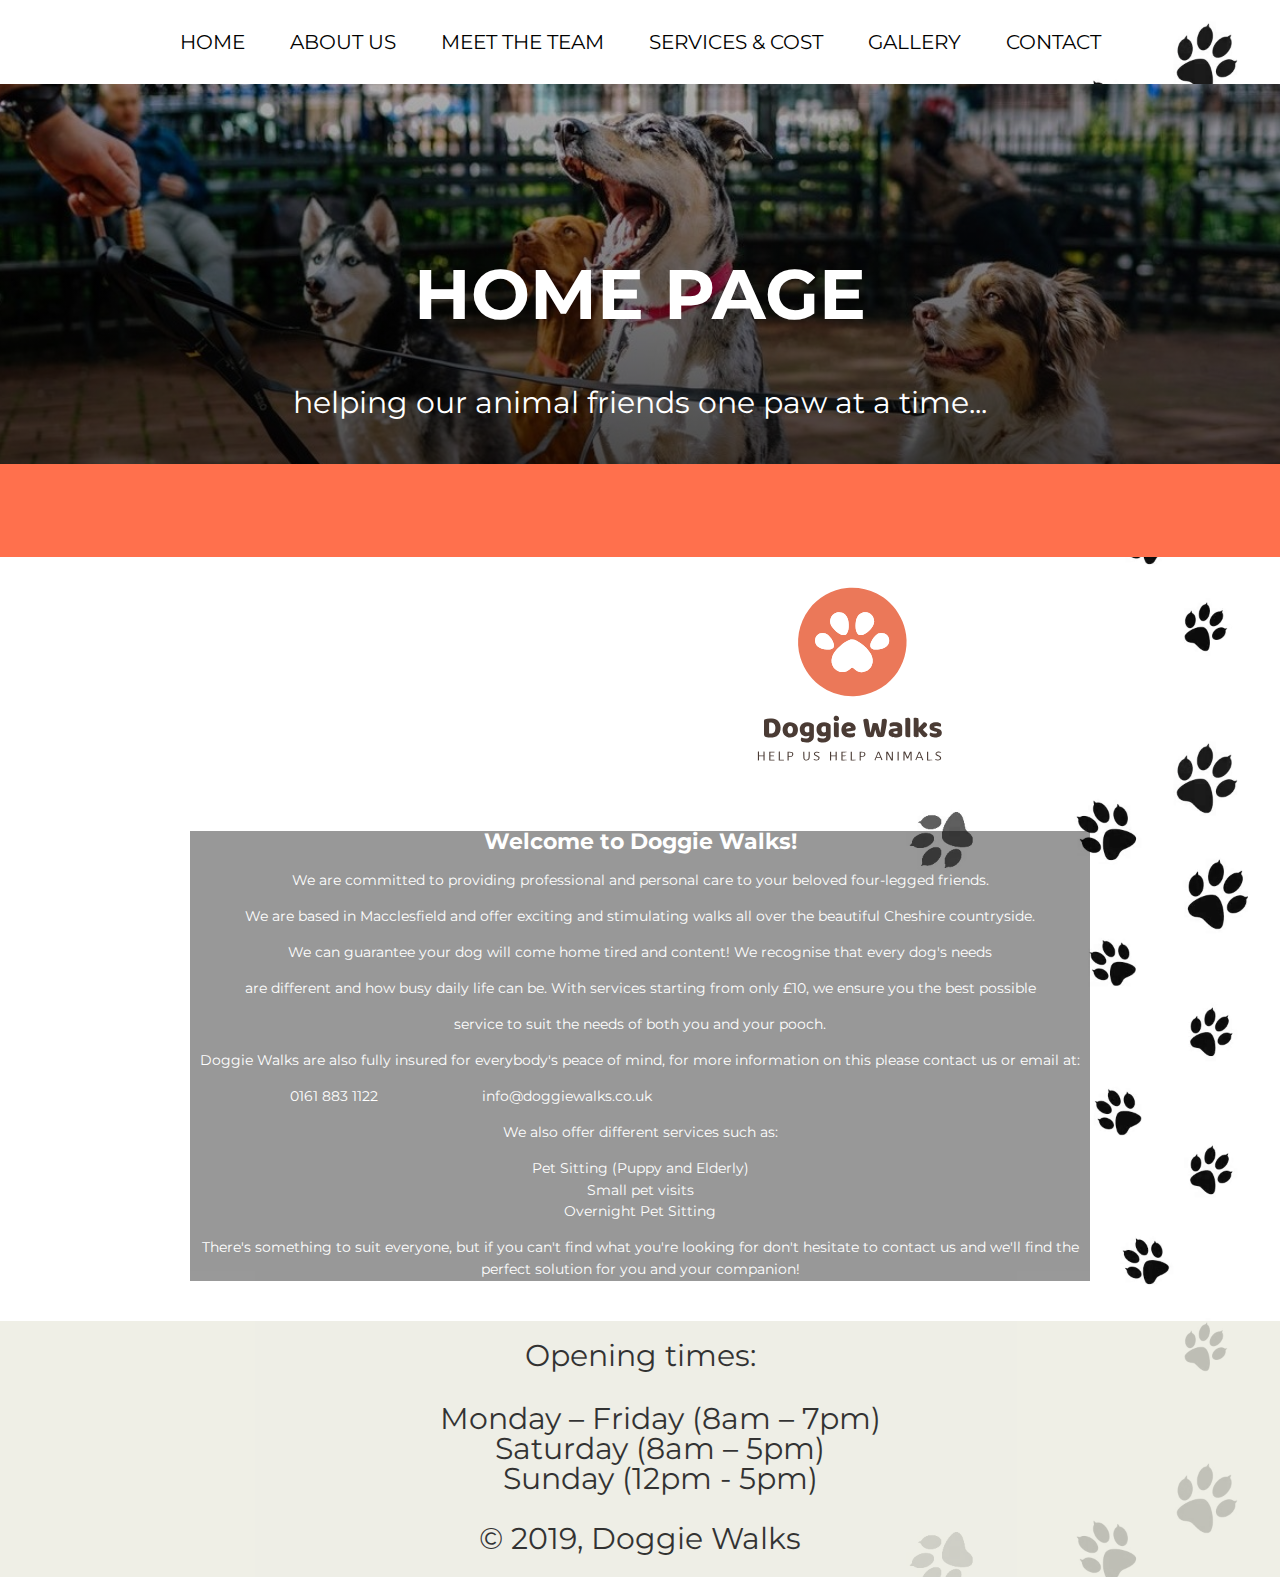
<file: doggie walks/index.html>
<!DOCTYPE html>
<html>
  <head>
    <meta charset="UTF-8">
    <meta name="viewport" content="width=device-width, initial-scale=1">
    <link href="https://fonts.googleapis.com/css?family=Montserrat:400,700|Raleway:400,500,600,700&amp;subset=latin-ext" rel="stylesheet">
    <link rel="stylesheet" href="style.css">
    <script src="https://ajax.googleapis.com/ajax/libs/jquery/1.12.4/jquery.min.js"></script>
    <title></title>
  </head>
  <body>

    <!--<div class="grid">


    <div class ="navbar">
      <a href="index.html" class="active">HOME</a>
      <div class="dropdown">
    <button class="dropbtn"><a href="aboutus.html">ABOUT US</a>
      <i class="fa fa-caret-down"></i>
    </button>
    <div class="dropdown-content">
      <a href="meet.html">Meet the team</a>
    </div>
  </div>
      <a href="servicesandcost.html">SERVICES & COST</a>
      <a href="gallery2.html">GALLERY</a>
      <a href="contact.html">CONTACT</a>
    </div>

    <div class="logo">
      <img id="logo" src="website-images/logo.svg">
    </div>

      <div class ="header">
        <h1>HOME PAGE</h1>
      </div>

      <div class ="slogan">
        <marquee scrollamount="15"><h2>50% OFF HOME VISITS FOR NEW CUSTOMERS!</h2></marquee>
      </div>

      <div class ="content">
        <div class="transbox">
        <h3>Welcome to Doggie Walks!</h3> <p>We are committed to providing professional and personal care to your beloved four-legged friends.</p>
        <p>We are based in Macclesfield and offer exciting and stimulating walks all over the beautiful Cheshire countryside.</p>
        <p>We can guarantee your dog will come home tired and content! We recognise that every dog's needs
        <p>are different and how busy daily life can be. With services starting from only £10, we ensure you the best possible</p>
        <p>service to suit the needs of both you and your pooch.<p/>
      <p>Doggie Walks are also fully insured for everybody's peace of mind, for more information on this please contact us or email at:</p>


      <a class="two" href="tel:0161-883-1122"> 0161 883 1122</a>
      <a class="two" href="mailto:info@doggiewalks.co.uk">info@doggiewalks.co.uk</a>


      <p>We also offer different services such as:
      <li>Pet Sitting (Puppy and Elderly)</li>
      <li>Small pet visits</li>
      <li>Overnight Pet Sitting</li>
      </p>
      <p>There's something to suit everyone, but if you can't find what you're looking for don't hesitate to contact us and we'll find the perfect solution for you and your companion!</p>
      </div>
    </div>

    <div class ="footer">
       <p1> Opening times:<p1>
    <ul>
       <li>Monday – Friday (8am – 7pm)</li>
       <li>Saturday (8am – 5pm)</li>
       <li>Sunday (12pm - 5pm)</li>
     </ul>
       <p2>&copy; 2019, Doggie Walks<p2>
    </div>
    </div>


    </body>
    </html>-->

    <nav>

    <ul>
      <a href="index.html"><li> HOME </li></a>
      <a href="about.html"><li> ABOUT US</li></a>
      <a href="team.html"><li> MEET THE TEAM</li></a>
      <a href="services.html"><li>SERVICES & COST</li></a>
      <a href="gallery2.html"><li> GALLERY</li></a>
      <a href="contact.html"><li> CONTACT</li></a>
    </ul>
  </nav>



  <header>
    <h1>HOME PAGE</h1>
    <p1>helping our animal friends one paw at a time...</p1>
    </header>



    <div class ="slogan">
      <marquee scrollamount="15"><h2>50% OFF HOME VISITS FOR NEW CUSTOMERS!</h2></marquee>
    </div>

    <logo>
      <img id="logo" src="website-images/logo.svg">
    </logo>

    <section>
      <div class="transbox">
      <h2>Welcome to Doggie Walks!</h2>
      <p>We are committed to providing professional and personal care to your beloved four-legged friends.</p>
      <p>We are based in Macclesfield and offer exciting and stimulating walks all over the beautiful Cheshire countryside.</p>
      <p>We can guarantee your dog will come home tired and content! We recognise that every dog's needs
      <p>are different and how busy daily life can be. With services starting from only £10, we ensure you the best possible</p>
      <p>service to suit the needs of both you and your pooch.<p/>
    <p>Doggie Walks are also fully insured for everybody's peace of mind, for more information on this please contact us or email at:</p>

    <a href="tel:0161-883-1122"> 0161 883 1122</a>
    <a href="mailto:info@doggiewalks.co.uk">info@doggiewalks.co.uk</a>

    <p>We also offer different services such as:
    <li>Pet Sitting (Puppy and Elderly)</li>
    <li>Small pet visits</li>
    <li>Overnight Pet Sitting</li>
    </p>
    <p>There's something to suit everyone, but if you can't find what you're looking for don't hesitate to contact us and we'll find the perfect solution for you and your companion!</p>
</div>
</section>

    <footer>
         <p1> Opening times:<p1>
      <ul>
         <li>Monday – Friday (8am – 7pm)</li>
         <li>Saturday (8am – 5pm)</li>
         <li>Sunday (12pm - 5pm)</li>
       </ul>
         <p2>&copy; 2019, Doggie Walks<p2>
    </footer>


  </body>
  </html>
</file>
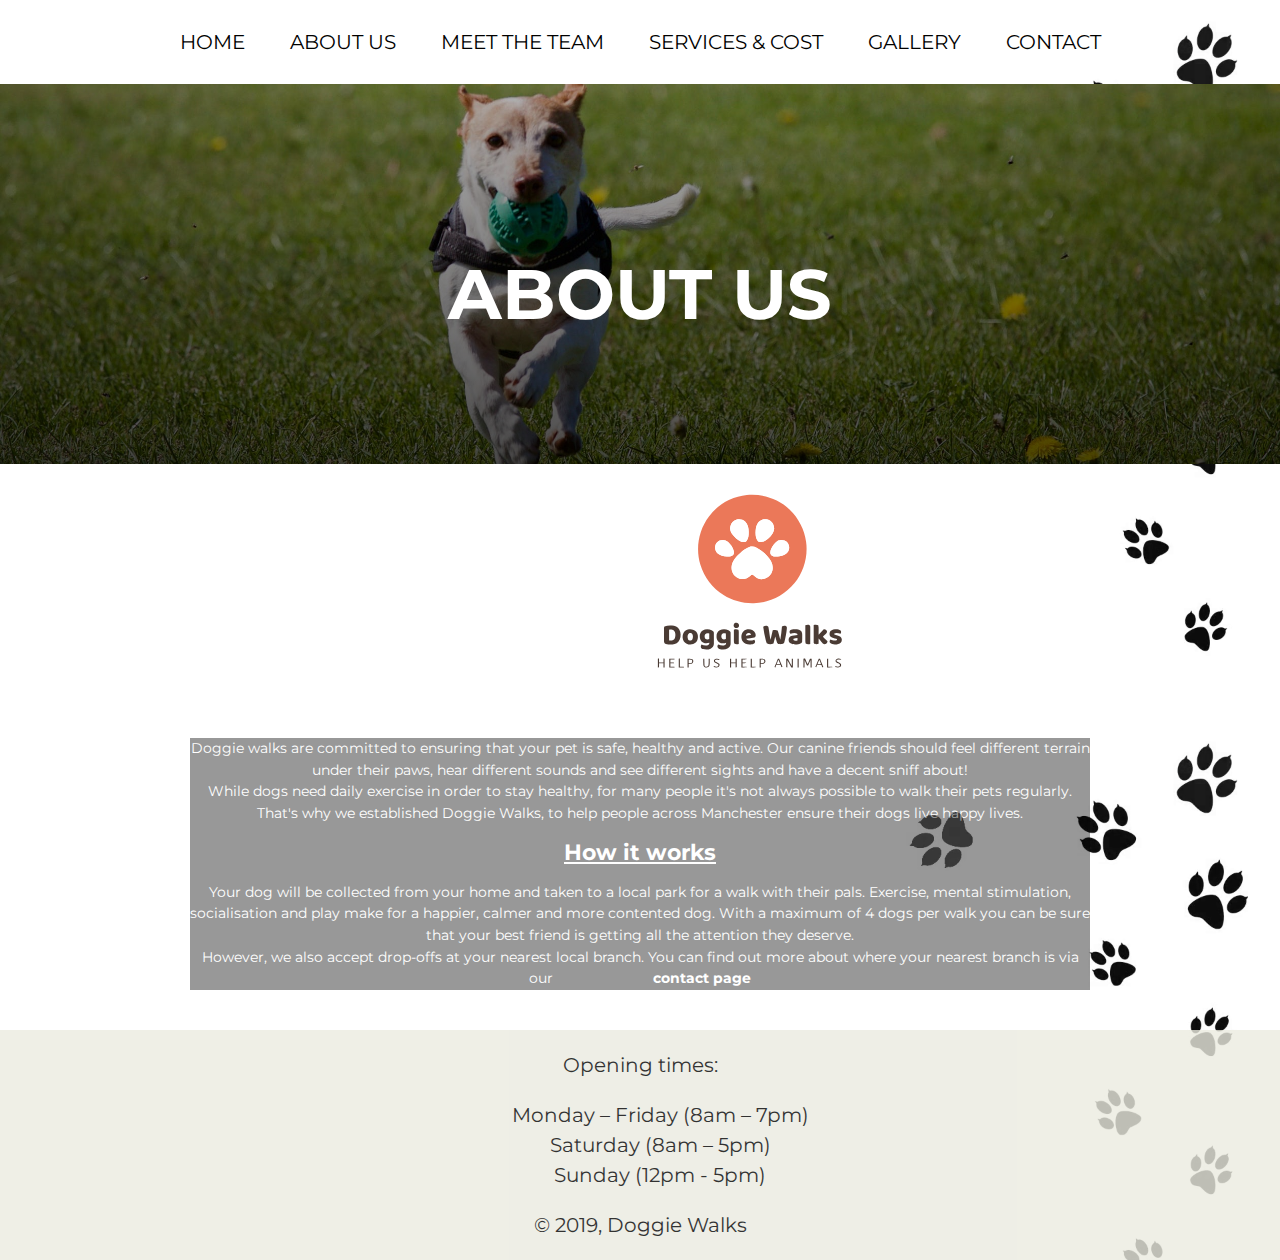
<file: doggie walks/about.html>
<!DOCTYPE html>
<html>
  <head>
    <meta charset="UTF-8">
    <meta name="viewport" content="width=device-width, initial-scale=1">
    <link href="https://fonts.googleapis.com/css?family=Montserrat:400,700|Raleway:400,500,600,700&amp;subset=latin-ext" rel="stylesheet">
    <link rel="stylesheet" href="about.css">
    <script src="https://ajax.googleapis.com/ajax/libs/jquery/1.12.4/jquery.min.js"></script>
    <title></title>
  </head>
  <body>


<nav>

<ul>
  <a href="index.html"><li> HOME </li></a>
  <a href="about.html"><li> ABOUT US</li></a>
  <a href="team.html"><li> MEET THE TEAM</li></a>
  <a href="services.html"><li>SERVICES & COST</li></a>
  <a href="gallery2.html"><li> GALLERY</li></a>
  <a href="contact.html"><li> CONTACT</li></a>
</ul>
</nav>



<header>
<h1>ABOUT US</h1>
</header>

<logo>
  <img id="logo" src="website-images/logo.svg">
</logo>

<section>
  <div class="transbox">
    <p>Doggie walks are committed to ensuring that your pet is safe, healthy and active. Our canine friends should feel different terrain under their paws, hear different sounds and see different sights and have a decent sniff about!
      <br>
       While dogs need daily exercise in order to stay healthy, for many people it's not always possible to walk their pets regularly. That's why we established Doggie Walks, to help people across Manchester ensure their dogs live happy lives.</p>
  <h2>How it works</h2>
<p>Your dog will be collected from your home and taken to a local park for a walk with their pals. Exercise, mental stimulation, socialisation and play make for a happier, calmer and more contented dog. With a maximum of 4 dogs per walk you can be sure that your best friend is getting all the attention they deserve.
<br>
However, we also accept drop-offs at your nearest local branch.  You can find out more about where your nearest branch is via our<a href="contact.html">contact page</a></p>
</div>
</section>

<footer>
     <p1> Opening times:<p1>
  <ul>
     <li>Monday – Friday (8am – 7pm)</li>
     <li>Saturday (8am – 5pm)</li>
     <li>Sunday (12pm - 5pm)</li>
   </ul>
     <p2>&copy; 2019, Doggie Walks<p2>
</footer>


</body>
</html>
</file>
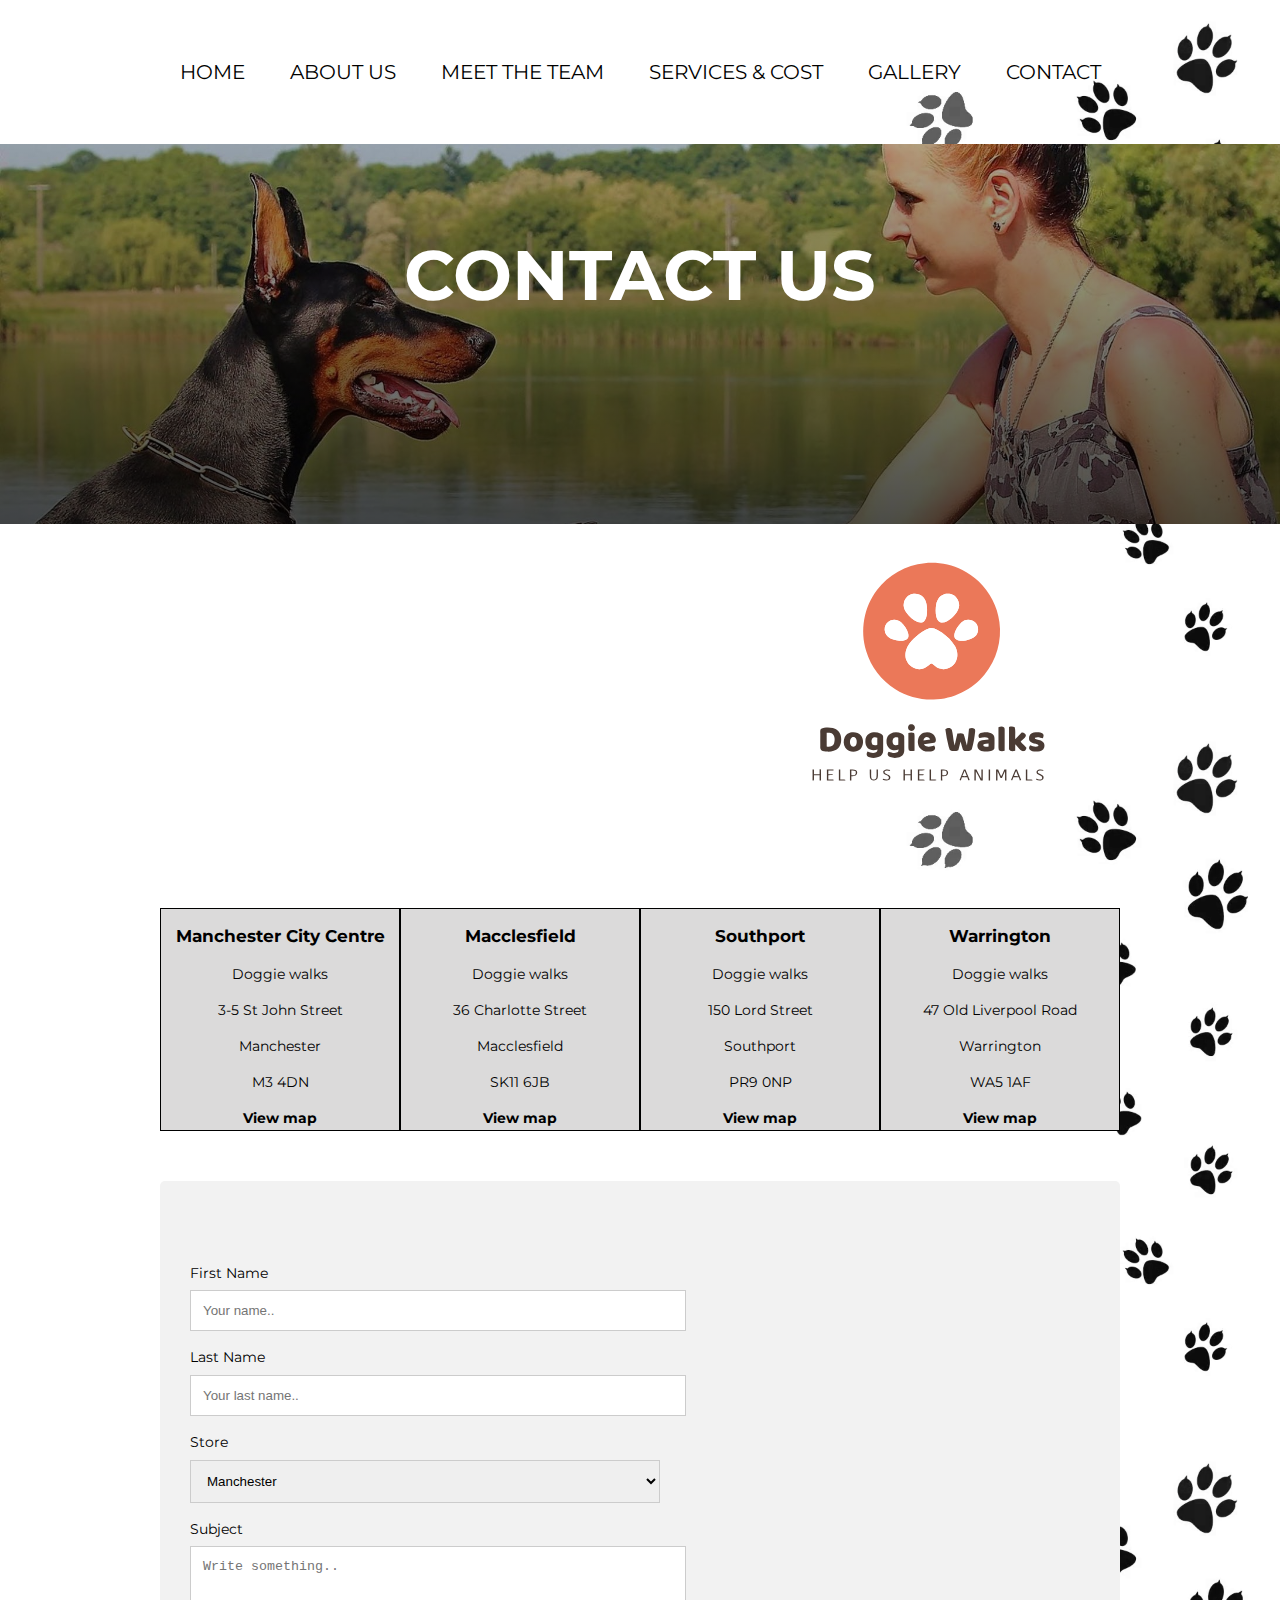
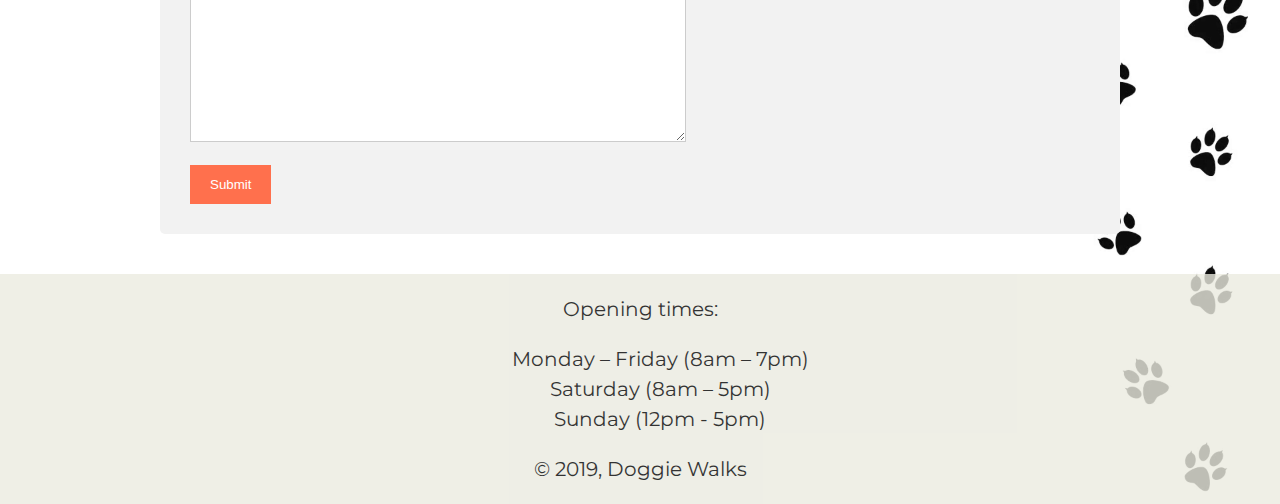
<file: doggie walks/contact.html>
<!DOCTYPE html>
<html>
  <head>
    <meta charset="UTF-8">
    <meta name="viewport" content="width=device-width, initial-scale=1">
    <link href="https://fonts.googleapis.com/css?family=Montserrat:400,700|Raleway:400,500,600,700&amp;subset=latin-ext" rel="stylesheet">
    <link rel="stylesheet" href="contact.css">
    <title></title>
  </head>
  <body>

    <nav>

    <ul>
      <a href="index.html"><li> HOME </li></a>
      <a href="about.html"><li> ABOUT US</li></a>
      <a href="meet.html"><li> MEET THE TEAM</li></a>
      <a href="services.html"><li>SERVICES & COST</li></a>
      <a href="gallery2.html"><li> GALLERY</li></a>
      <a href="contact.html"><li> CONTACT</li></a>
    </ul>
  </nav>



  <header>
    <h1>CONTACT US</h1>
    </header>

    <logo>
      <img id="logo" src="website-images/logo.svg">
    </logo>

    <section>


<div class="wrapper">

      <div class="text">
      <h3>Manchester City Centre</h3>
      <p>Doggie walks</p>
      <p>3-5 St John Street</p>
      <p>Manchester</p>
      <p>M3 4DN</p>
      <a href="https://www.google.com/maps/search/Doggie+walks++36+Charlotte+Street++Macclesfield++SK11+6JB/@53.2577347,-2.1252298,17z/data=!3m1!4b1">View map</a>
      </div>


<div class="text">
      <h3>Macclesfield</h3>
      <p>Doggie walks</p>
      <p>36 Charlotte Street</p>
      <p>Macclesfield</p>
      <p>SK11 6JB</p>
      <a href="https://www.google.com/maps/search/Doggie+walks+36+Charlotte+Street+Macclesfield+SK11+6JB/@53.2577347,-2.1252298,17z/data=!3m1!4b1">View map</a>
      </div>




<div class="text">
      <h3>Southport</h3>
      <p>Doggie walks</p>
      <p>150 Lord Street</p>
      <p>Southport</p>
      <p>PR9 0NP</p>
      <a href="https://www.google.com/maps?q=Doggie+walks+150+Lord+Street+Southport+PR9+0NP&rlz=1C1CHBF_en-GBGB826GB826&um=1&ie=UTF-8&sa=X&ved=0ahUKEwiK_Z_goYfiAhVSSBUIHb05Ca8Q_AUIDigB">View map</a>
      </div>

      <div class="text">
      <h3>Warrington</h3>
      <p>Doggie walks</p>
      <p>47 Old Liverpool Road</p>
      <p>Warrington</p>
      <p>WA5 1AF</p>
      <a href="https://www.google.com/maps?q=Doggie+walks+47+Old+Liverpool+Road+Warrington+WA5+1AF&rlz=1C1CHBF_en-GBGB826GB826&um=1&ie=UTF-8&sa=X&ved=0ahUKEwimxLH1oYfiAhVjonEKHb5IC5EQ_AUIDigB">View map</a>
      </div>
    </div>


      <div class="container">
  <div style="text-align:center">
    
  </div>
  <div class="row">
    <div class="column">

    </div>
    <div class="column">
      <form action="/action_page.php">
        <label for="fname">First Name</label>
        <input type="text" id="fname" name="firstname" placeholder="Your name..">
        <label for="lname">Last Name</label>
        <input type="text" id="lname" name="lastname" placeholder="Your last name..">
        <label for="store">Store</label>
        <select id="country" name="country">
          <option value="manchester">Manchester</option>
          <option value="macclesfield">Macclesfield</option>
          <option value="southport">Southport</option>
          <option value="warrington">Warrington</option>
        </select>
        <label for="subject">Subject</label>
        <textarea id="subject" name="subject" placeholder="Write something.." style="height:170px"></textarea>
        <input type="submit" value="Submit">
      </form>
    </div>
  </div>
</div>
</section>

    <footer>
         <p1> Opening times:<p1>
      <ul>
         <li>Monday – Friday (8am – 7pm)</li>
         <li>Saturday (8am – 5pm)</li>
         <li>Sunday (12pm - 5pm)</li>
       </ul>
         <p2>&copy; 2019, Doggie Walks<p2>
    </footer>




  </body>
  </html>
</file>
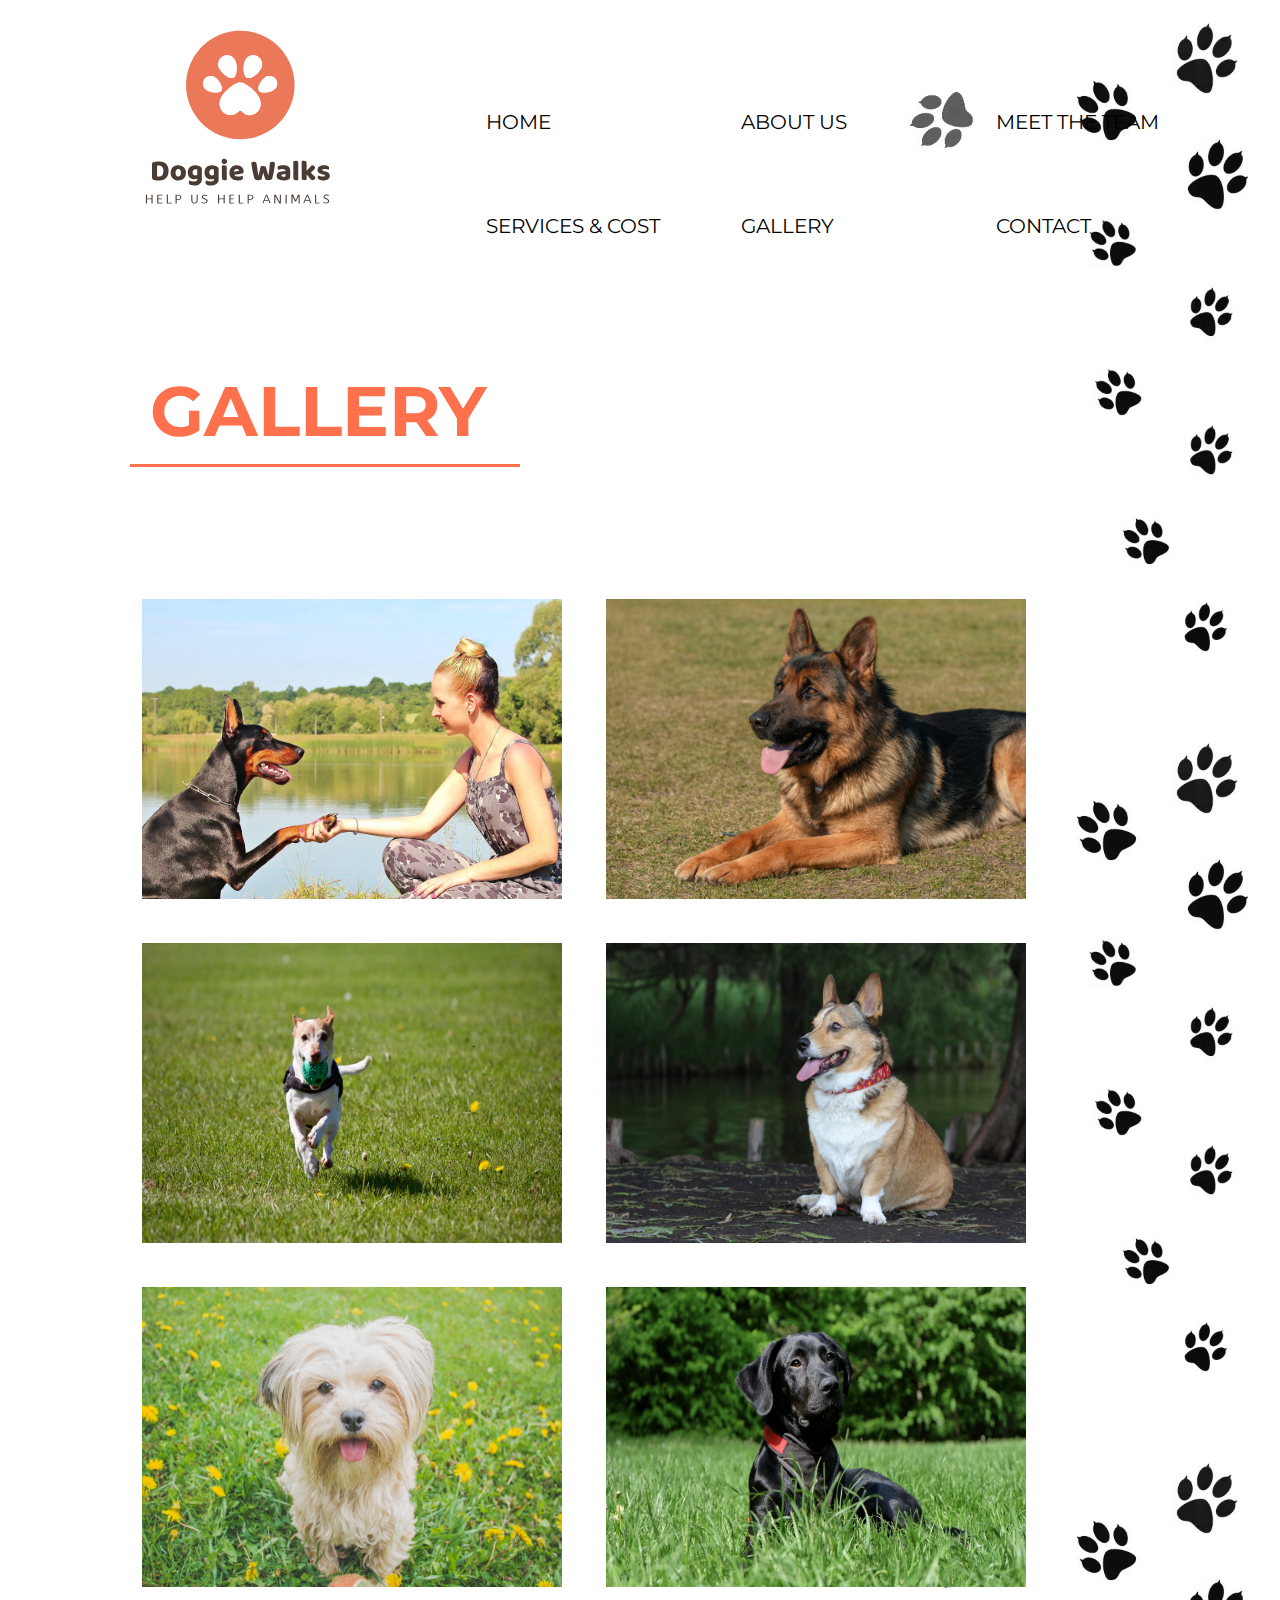
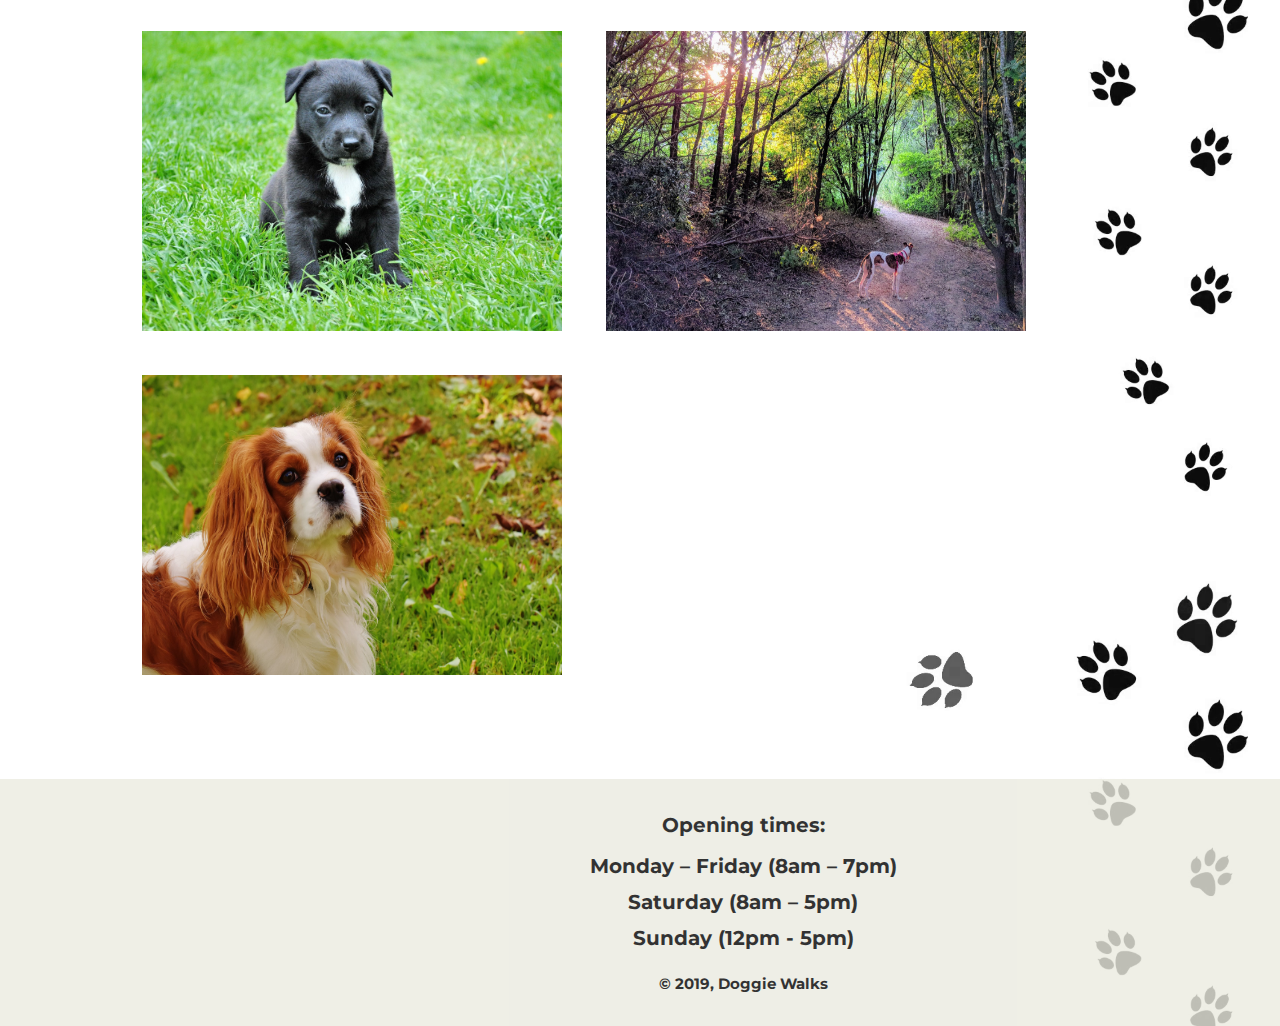
<file: doggie walks/gallery2.html>
<!DOCTYPE html>
<html>
  <head>
    <meta charset="UTF-8">
    <meta name="viewport" content="width=device-width, initial-scale=1">
    <link href="https://fonts.googleapis.com/css?family=Montserrat:400,700|Raleway:400,500,600,700&amp;subset=latin-ext" rel="stylesheet">
    <link rel="stylesheet" href="gallery.css">
    <title></title>
  </head>
  <body>

    <div class="grid">
    <div class ="navbar">
      <a href="index.html" class="active">HOME</a>
      <a href="about.html">ABOUT US</a>
      <a href="team.html">MEET THE TEAM</a>
      <a href="services.html">SERVICES & COST</a>
      <a href="gallery2.html">GALLERY</a>
      <a href="contact.html">CONTACT</a>
    </div>
    <div class="logo">
      <img id="logo" src="website-images/logo.svg">
    </div>
      <div class ="header">
        <h1>GALLERY</h1>
        <div class ="line"></div>
      </div>
      <div class ="content">
        <div class ="gallery">
          <img src="website-images/dog1.jpeg">
          <img src="website-images/dog2.jpeg">
          <img src="website-images/dog3.jpeg">
          <img src="website-images/dog4.jpeg">
          <img src="website-images/dog5.jpeg">
          <img src="website-images/dog6.jpeg">
          <img src="website-images/dog7.jpeg">
          <img src="website-images/dog8.jpg">
          <img src="website-images/dog9.jpeg">
        </div>
    </div>
    <div class ="footer">
       <p1> Opening times:<p1>
    <ul>
       <li>Monday – Friday (8am – 7pm)</li>
       <li>Saturday (8am – 5pm)</li>
       <li>Sunday (12pm - 5pm)</li>
     </ul>
       <p2>&copy; 2019, Doggie Walks<p2>
    </div>
    </div>
    </body>
    </html>
</file>
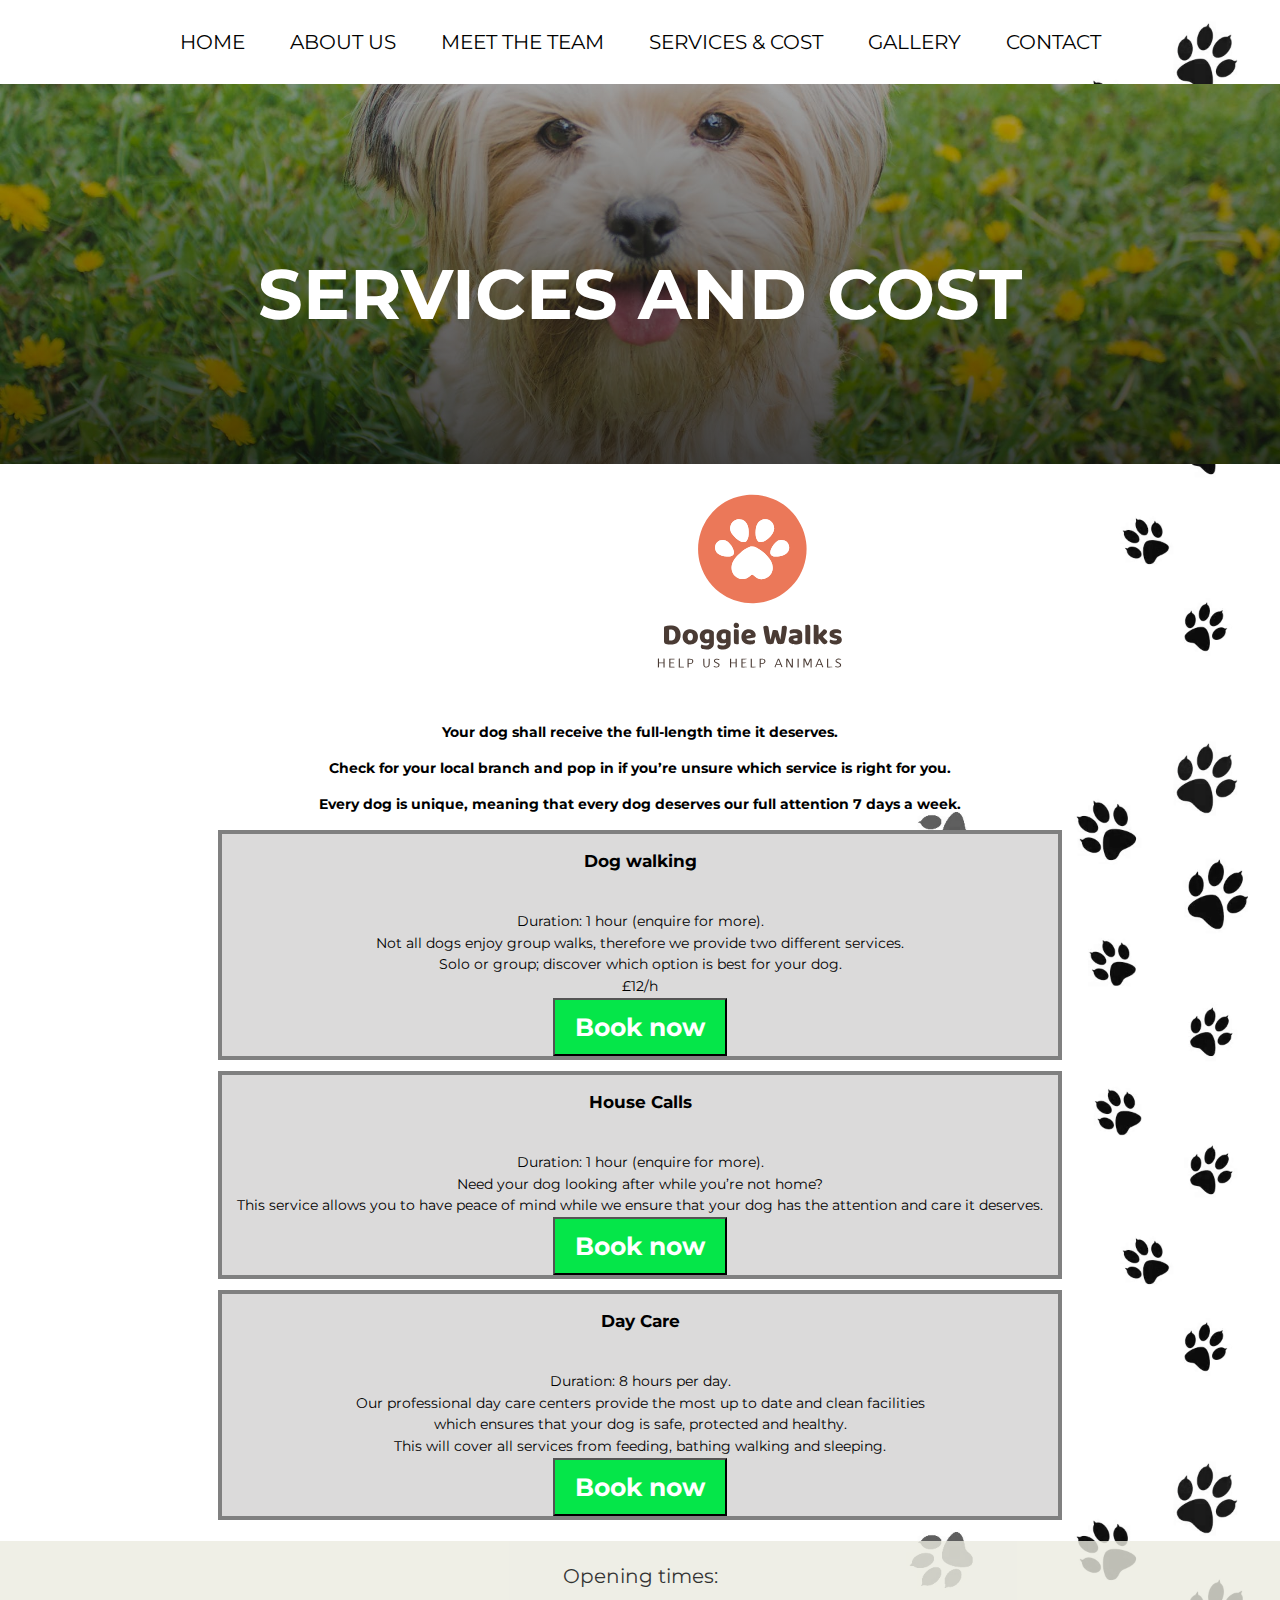
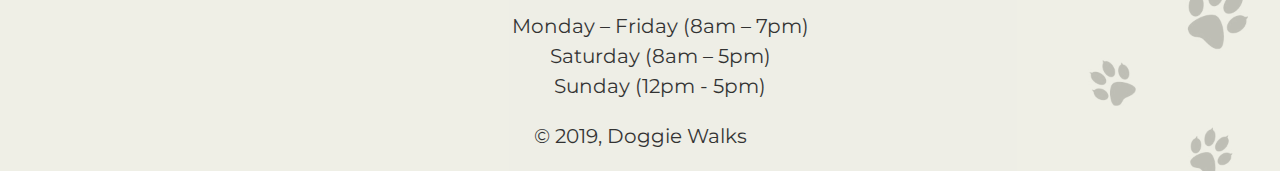
<file: doggie walks/services.html>
<!DOCTYPE html>
<html>
  <head>
    <meta charset="UTF-8">
    <meta name="viewport" content="width=device-width, initial-scale=1">
    <link href="https://fonts.googleapis.com/css?family=Montserrat:400,700|Raleway:400,500,600,700&amp;subset=latin-ext" rel="stylesheet">
    <link rel="stylesheet" href="services.css">
    <title></title>
  </head>
  <body>

    <nav>

    <ul>
      <a href="index.html"><li> HOME </li></a>
      <a href="#"><li> ABOUT US</li></a>
      <a href="team.html"><li> MEET THE TEAM</li></a>
      <a href="services.html"><li>SERVICES & COST</li></a>
      <a href="gallery2.html"><li> GALLERY</li></a>
      <a href="contact.html"><li> CONTACT</li></a>
    </ul>
  </nav>



  <header>
    <h1>SERVICES AND COST</h1>
    </header>

    <logo>
      <img id="logo" src="website-images/logo.svg">
    </logo>

    <section>

      <p> Your dog shall receive the full-length time it deserves.</p>
      <p>Check for your local branch and pop in if you’re unsure which service is right for you. </p>
      <p>Every dog is unique, meaning that every dog deserves our full attention 7 days a week.</p>

      <div class ="info">
        <h3>Dog walking</h3>
        <br>
        <p1>Duration: 1 hour (enquire for more).</p1>
        <br>
        <p1>Not all dogs enjoy group walks, therefore we provide two different services.</p1>
        <br>
        <p1>Solo or group; discover which option is best for your dog.</p1>
        <br>
        <p1>£12/h</p1>
        <br>
        <button type="button" onclick="alert('Dog Walking booking')">Book now</button>
      </div>

      <div class ="info">
        <h3>House Calls</h3>
        <br>
        <p1>Duration: 1 hour (enquire for more).</p1>
        <br>
        <p1>Need your dog looking after while you’re not home?</p1>
        <br>
        <p1>This service allows you to have peace of mind while we ensure that your dog has the attention and care it deserves.</p1>
        <br>
        <button type="button" onclick="alert('House Calls booking')">Book now</button>
      </div>

      <div class ="info">
        <h3>Day Care</h3>
        <br>
        <p1>Duration: 8 hours per day.</p1>
        <br>
        <p1>Our professional day care centers provide the most up to date and clean facilities</p1>
        <br>
        <p1>which ensures that your dog is safe, protected and healthy.</p1>
        <br>
        <p1>This will cover all services from feeding, bathing walking and sleeping.</p1>
        <br>
        <button type="button" onclick="alert('Day Care booking')">Book now</button>
      </div>





</section>

    <footer>
         <p1> Opening times:<p1>
      <ul>
         <li>Monday – Friday (8am – 7pm)</li>
         <li>Saturday (8am – 5pm)</li>
         <li>Sunday (12pm - 5pm)</li>
       </ul>
         <p2>&copy; 2019, Doggie Walks<p2>
    </footer>




  </body>
  </html>
</file>
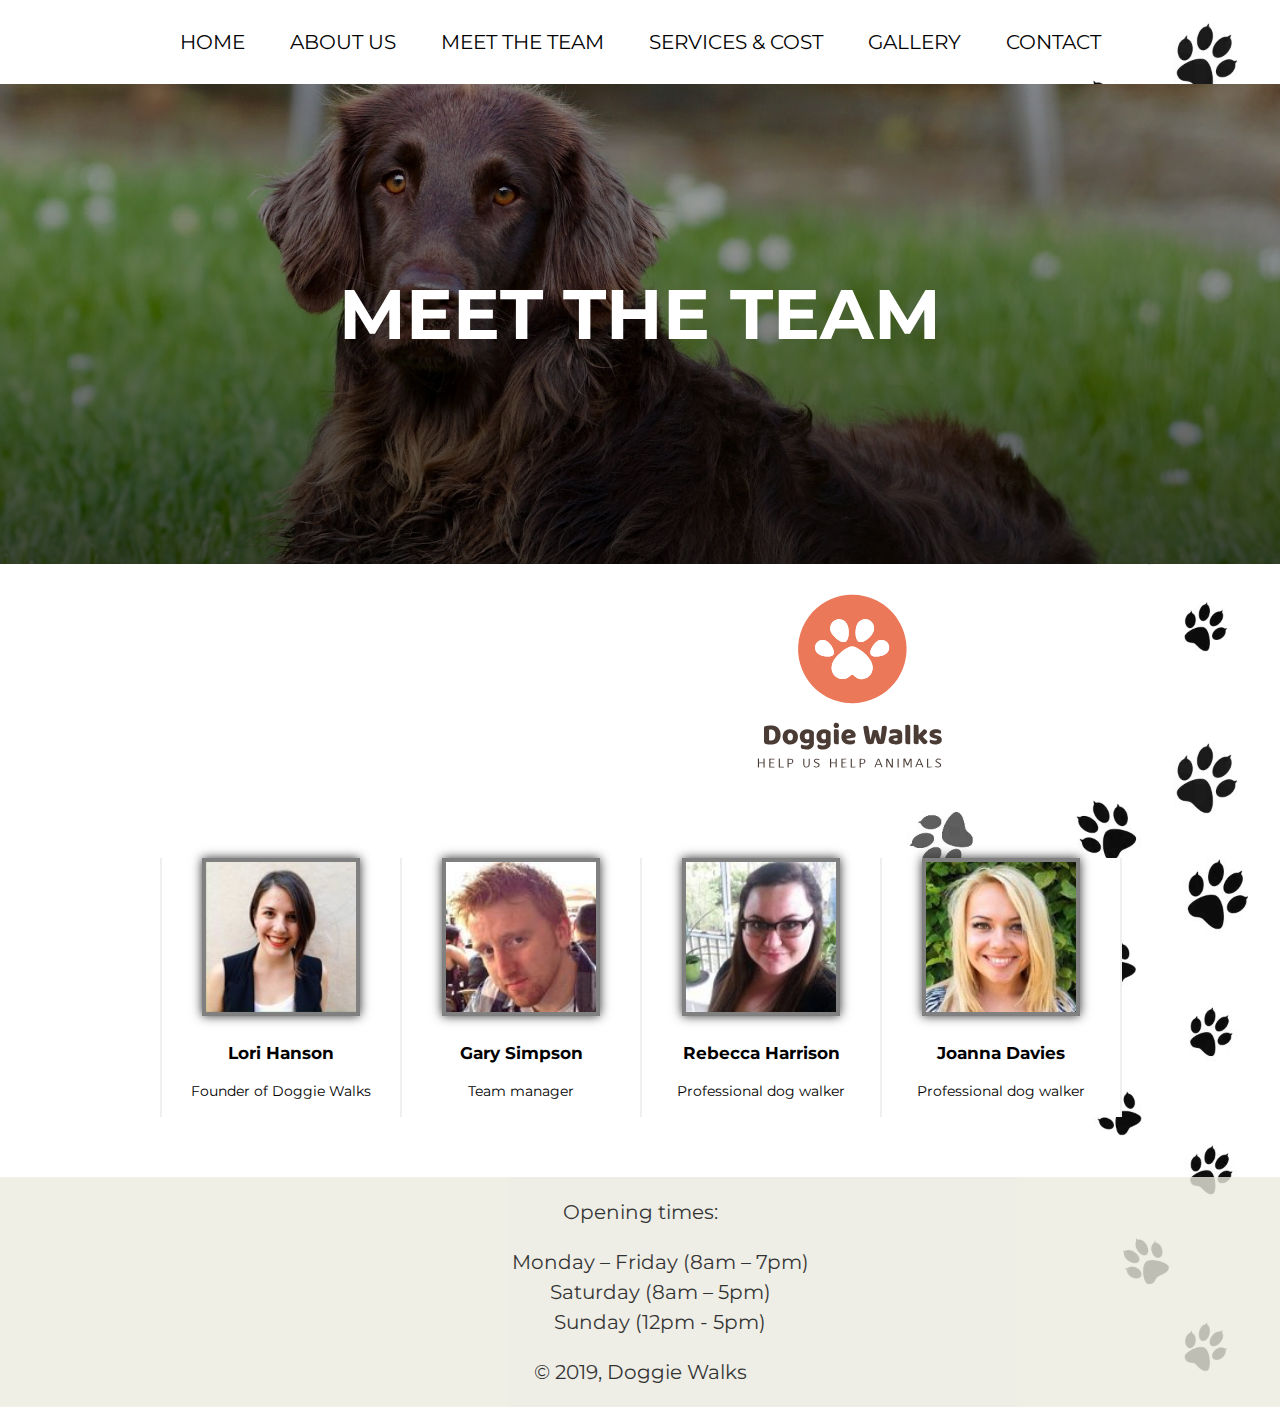
<file: doggie walks/team.html>
<!DOCTYPE html>
<html>
  <head>
    <meta charset="UTF-8">
    <meta name="viewport" content="width=device-width, initial-scale=1">
    <link href="https://fonts.googleapis.com/css?family=Montserrat:400,700|Raleway:400,500,600,700&amp;subset=latin-ext" rel="stylesheet">
    <link rel="stylesheet" href="team.css">
    <title></title>
  </head>
  <body>

    <nav>

    <ul>
      <a href="index.html"><li> HOME </li></a>
      <a href="about.html"><li> ABOUT US</li></a>
      <a href="team.html"><li> MEET THE TEAM</li></a>
      <a href="services.html"><li>SERVICES & COST</li></a>
      <a href="gallery2.html"><li> GALLERY</li></a>
      <a href="contact.html"><li> CONTACT</li></a>
    </ul>
  </nav>



  <header>
    <h1>MEET THE TEAM</h1>
    </header>

    <logo>
      <img id="logo" src="website-images/logo.svg">
    </logo>

    <section>
      <article class="content">
      <div class="our-team">
        <!--Adds the team members -->
        <div class="team-member">
           <!-- Adds the image for the team member -->
           <div class="image">
             <img src="website-images/team/lori-hanson.jpg" alt="Lori Hanson"/>
          </div>
          <h3>Lori Hanson</h3>
          <p>Founder of Doggie Walks</p>
        </div>
        <div class="team-member">
           <div class="image">
             <img src="website-images/team/gary-simpson.jpg" alt="Gary Simpson"/>
          </div>
          <h3>Gary Simpson</h3>
          <p>Team manager</p>
        </div>
        <div class="team-member">
           <div class="image">
             <img src="website-images/team/rebecca-harrison.jpg" alt="Rebecca Harrison"/>
          </div>
          <h3>Rebecca Harrison</h3>
          <p>Professional dog walker</p>
        </div>
        <div class="team-member">
           <div class="image">
             <img src="website-images/team/joanna-davies.jpg" alt="Joanna Davies"/>
          </div>
          <h3>Joanna Davies</h3>
          <p>Professional dog walker</p>
        </div>
      </div>
    </article>
</section>

    <footer>
         <p1> Opening times:<p1>
      <ul>
         <li>Monday – Friday (8am – 7pm)</li>
         <li>Saturday (8am – 5pm)</li>
         <li>Sunday (12pm - 5pm)</li>
       </ul>
         <p2>&copy; 2019, Doggie Walks<p2>
    </footer>




  </body>
  </html>
</file>
<file: doggie walks/style.css>
/* {
  margin: 0;
  padding: 0;
}

.grid {
  display: grid;
  grid-template-columns: 1fr 500px 500px 1fr;
  grid-template-rows: auto auto;
  grid-template-areas:
  "logo navbar navbar navbar"
  "header header header header"
  "slogan slogan slogan slogan"
  "content content content content"
  "footer footer footer footer";
}

body {
  background-image: url("website-images/rsz_background1.png");
  background-size: auto;
}

.logo {
  grid-area: logo;
  padding-left: 8em;
}

#logo {
  width: 230px;
  height: 230px;
}

.navbar {
  grid-area: navbar;
  font-family: 'Montserrat', sans-serif;
  font-size: 20px;
  padding-top: 70px;
  padding-bottom: 30px;
  text-align: left;
}

a {
  color: black;
  text-decoration: none;
  text-align: left;
  width: 250px;
  padding: 2em 0;
  display: inline-block;
  font-weight: bold;
}

a:hover {
    position: relative;
    color: grey;
}

.dropdown {
  float: left;
  overflow: hidden;
}

.dropdown .dropbtn {
  font-size: 20px;
  border: none;
  outline: none;
  color: black;
  padding: 14px 16px;
  background-color: inherit;
  font-family: inherit;
  margin: 0;
}

.navbar a:hover, .dropdown:hover .dropbtn {

}

.dropdown-content {
  display: none;
  position: relative;
  background-color: #f9f9f9;
  min-width: 160px;
  box-shadow: 0px 8px 16px 0px rgba(0,0,0,0.2);
  z-index: 1;
}

.dropdown-content a {
  float: none;
  color: black;
  padding: 14px 16px;
  text-decoration: none;
  display: block;
  text-align: left;
}

.dropdown-content a:hover {
  background-color: #ddd;
}

.dropdown:hover .dropdown-content {
  display: block;
}


 a.two {
  font-size: 20px;
  font-family: 'Montserrat', sans-serif;
  font-weight: bold;
  color: white;
}


.header {
  grid-area: header;
  background-size: cover;
  background-repeat: no-repeat;
  padding-top: 100px;
  padding-bottom: 140px;
  background-image: linear-gradient(
    rgba(0, 0, 0, 0.2),
    rgba(0, 0, 0, 0.5)
    ),url("website-images/banner.jpg");
}

h1 {
  grid-area: header;
  text-align: center;
  font-size: 70px;
  font-family: 'Montserrat', sans-serif;
  font-weight: bold;
  color: white;
  padding-top: 70px;
  padding-bottom: 30px;
}

.slogan {
  grid-area: slogan;
  background-color: #ff704d;
  padding-top: 10px;
  padding-bottom: 10px;
}

h2 {
  grid-area: slogan;
  font-size: 30px;
  font-family: 'Montserrat', sans-serif;
  color: white;
}

.content {
  grid-area: content;
  margin-top: 2em;
  margin-left: 2em;
  text-align: center;
}

div.transbox {
  margin: 30px;
  background-color: black;
  opacity: 0.4;
}

h3 {
  grid-area: content;
  text-align: center;
  font-size: 50px;
  font-family: 'Montserrat', sans-serif;
  font-weight: bold;
  color: white;
}

p {
  font-family: 'Montserrat', sans-serif;
  font-size: 20px;
  line-height: 1.8em;
  color: white;
}



li {
  font-family: 'Montserrat', sans-serif;
  font-size: 20px;
  line-height: 1.8em;
  color: white;
  text-align: center;
}

.footer {
  grid-area: footer;
  text-align: center;
  font-size: 30px;
  font-family: 'Montserrat', sans-serif;
  padding: 20px;
  line-height: 1.5em;
  background-color: #ebebe0;
  opacity: 0.8;
}

p1 {
  font-family: 'Montserrat', sans-serif;
  font-size: 20px;
  font-weight: bold;
  text-align: left;
  color: black;
}

ul li {
  font-family: 'Montserrat', sans-serif;
  font-size: 20px;
  line-height: 1.8em;
  color: black;
  text-align: center;
  float: center;
}

p2 {
  font-family: 'Montserrat', sans-serif;
  font-size: 15px;
  text-align: left;
  color: black;
}


@media screen  and (min-width: 736px) {
  .grid {
  display: grid;
  grid-template-columns: 1fr 500px 500px 1fr;
  grid-template-rows: auto auto;
  grid-template-areas:
  "logo navbar navbar navbar"
  "header header header header"
  "slogan slogan slogan slogan"
  "content content content content"
  "footer footer footer footer";
 }

}*/

body {
  margin: 0;
  padding: 0;
  font-family: 'Montserrat', sans-serif;
  background-image: url("website-images/rsz_background1.png");
  background-size: 100%;
}

header { /* height of header, colour of text and alignment*/
  background-image: linear-gradient(
    rgba(0, 0, 0, 0.3),
    rgba(0, 0, 0, 0.7)
    ),url("website-images/banner.jpg");
  background-size: cover;
  background-position: center;
  width: 100%;
  padding: 40px 0;
  height: 300px;
  color: white;
  text-align: center;
}




h1 { /* size and position of header 1 */
  font-size: 70px;
  padding-top: 80px;
}

.slogan {
  background-color: #ff704d;
  padding-top: 10px;
  padding-bottom: 10px;
}

a {
  text-decoration: none;
  color: inherit;
}

.logo {
  padding-left: 1000px;
}

#logo {
  width: 230px;
  height: 230px;
  padding-left: 740px;
  align-items: center;
  justify-content: center;
}

nav ul { /* colour of text and background of nav bar */
  overflow: hidden;
  color: black;
  font-size: 20px;
  padding: 10px;
  text-align: center;
  margin: 0;
}

nav ul li {
  display: inline-block;
  padding: 20px;
}

nav ul li:hover { /* colour of hover text */
  color: #ff704d;
}

section {
  line-height: 1.5em;
  font-size: 0.9em;
  padding: 10px;
  width: 75%;
  margin: 0 auto;
}

section li {
  color: white;
  text-align: center;
}

section a { */ colour of a tag */
  padding-top: 20px;
  padding-left: 100px;
  color: white;
  text-align: center;
}

h2 {
  color: white;
  text-align: center;
}

p1 {
  font-size: 30px;
}

/* Styles the people and positions them on the page */
.our-team {
  max-width: 1100px;
  width: 100%;
  margin: 50px auto;
  display: flex;
  flex-flow: row wrap;
  background-color: #EFEFEF;
  padding: 0px 1px
}

.our-team > .team-member {
  flex: 1;
  min-width: 200px;
  background-color: #FFF;
  margin: 0px 1px;
  text-align: center;
}

/* Styles the images specifically, makes them display as a circle */
.our-team > .team-member > .image {
  border: 4px solid #FFC87C;
  display: inline-block;
  overflow: hidden;
  box-shadow: 0px 0px 10px #333;
  width: 150px;
  height: 150px;
}

.our-team > .team-member > .image > IMG {
  min-width: 150px;
  min-height: 150px;
  width: 150px;

}

/* Styles the names of the team  members */
.our-team > .team-member > H3 {
  margin-top: 20px;
}

p {
  color: white;
  text-align: center;
}

div.transbox { /* design for background of section text */
  margin: 30px;
  background-color: black;
  opacity: 0.4;
}

footer {
  text-align: center;
  font-size: 20px;
  padding: 20px;
  line-height: 1.5em;
  background-color: #ebebe0;
  opacity: 0.8;
}

footer ul { /* removes bullet points from footer list */
  list-style-type: none;
}
</file>
<file: doggie walks/about.css>
body {
  margin: 0;
  padding: 0;
  font-family: 'Montserrat', sans-serif;
  background-image: url("website-images/rsz_background1.png");
  background-size: 100%;
}

header { /* height of header, colour of text and alignment*/
  background-image: linear-gradient(
    rgba(0, 0, 0, 0.3),
    rgba(0, 0, 0, 0.7)
    ),url("website-images/dog3.jpeg");
  background-size: cover;
  background-position: center;
  width: 100%;
  padding: 40px 0;
  height: 300px;
  color: white;
  text-align: center;
}




h1 { /* size and position of header 1 */
  font-size: 70px;
  padding-top: 80px;
}

.slogan {
  background-color: #ff704d;
  padding-top: 10px;
  padding-bottom: 10px;
}

a {
  text-decoration: none;
  color: inherit;
}

.logo {
  padding-left: 1000px;
}

#logo {
  width: 230px;
  height: 230px;
  padding-left: 640px;
  align-items: center;
  justify-content: center;
}

nav ul { /* colour of text and background of nav bar */
  overflow: hidden;
  color: black;
  font-size: 20px;
  padding: 10px;
  text-align: center;
  margin: 0;
}

nav ul li {
  display: inline-block;
  padding: 20px;
}

nav ul li:hover { /* colour of hover text */
  color: #ff704d;
}

section {
  line-height: 1.5em;
  font-size: 0.9em;
  padding: 10px;
  width: 75%;
  margin: 0 auto;
}

section li {
  color: white;
  text-align: center;
}

section a { */ colour of a tag */
  padding-top: 20px;
  padding-left: 100px;
  color: white;
  text-align: center;
  font-weight: bold;
}

h2 {
  color: white;
  text-align: center;
  text-decoration: underline;
}

p {
  color: white;
  text-align: center;
}

div.transbox { /* design for background of section text */
  margin: 30px;
  background-color: black;
  opacity: 0.4;
}

footer {
  text-align: center;
  font-size: 20px;
  padding: 20px;
  line-height: 1.5em;
  background-color: #ebebe0;
  opacity: 0.8;
}

footer ul { /* removes bullet points from footer list */
  list-style-type: none;
}
</file>
<file: doggie walks/contact.css>
body {
  margin: 0;
  padding: 0;
  font-family: 'Montserrat', sans-serif;
  background-image: url("website-images/rsz_background1.png");
  background-size: contain;
}

header { /* height of header, colour of text and alignment*/
  background-image: linear-gradient(
    rgba(0, 0, 0, 0.3),
    rgba(0, 0, 0, 0.7)
    ),url("website-images/dog1.jpeg");
  background-size: cover;
  background-position: center;
  width: 100%;
  padding: 40px 0;
  height: 300px;
  color: white;
  text-align: center;
  }

h1 { /* size and position of header 1 */
  font-size: 70px;
  padding-top: 80px;
  padding-top: 1px;
}



a {
  text-decoration: none;
  color: black;

}

#logo {
  height: 290px;
  width: 290px;
  padding-left: 790px;
}

nav ul { /* colour of text and background of nav bar */
  overflow: hidden;
  color: black;
  font-size: 20px;
  padding: 40px;
  text-align: center;
  margin: 0;
}

nav ul li {
  display: inline-block;
  padding: 20px;
}

nav ul li:hover { /* colour of hover text */
  color: #ff704d;
}

section {
  line-height: 1.5em;
  font-size: 0.9em;
  padding: 40px;
  width: 75%;
  margin: 0 auto;
}

.wrapper {
  width: 100%;
  max-width: 1300px;
  margin: 50px auto;
  display: flex;
  justify-content: center;
  align-content: space-between;
  flex-flow: row wrap;
}

.text a { */ colour of a tag */
  color: white;
  text-align: center;
  font-weight: bold;
}

.text {
  flex: 1;
  background-color: #DBDADA;
  border: 1px solid black;
  text-align: center;
}




.container {
  display: flex;
  flex-direction: row;
}


/* Style inputs */
input[type=text], select, textarea {
  width: 100%;
  padding: 12px;
  border: 1px solid #ccc;
  margin-top: 6px;
  margin-bottom: 16px;
  resize: vertical;
}

input[type=submit] {
  background-color: #ff704d;
  color: white;
  padding: 12px 20px;
  border: none;
  cursor: pointer;
}

input[type=submit]:hover {
  background-color: grey;
}

/* Style the container/contact section */
.container {
  border-radius: 5px;
  background-color: #f2f2f2;
  padding: 10px;
}

/* Create two columns that float next to eachother */
.column {
  float: left;
  width: 50%;
  margin-top: 6px;
  padding: 20px;
}

/* Clear floats after the columns */
.row:after {
  content: "";
  display: table;
  clear: both;
}

section li {
  color: white;
  text-align: center;
}

section a { */ colour of a tag */
  color: white;
  text-align: center;
}

h2 {

  text-align: center;
}

p {
  color: black;
}

div.transbox { /* design for background of section text */
  margin: 30px;
  background-color: black;
  opacity: 0.4;
}

footer {
  text-align: center;
  font-size: 20px;
  padding: 20px;
  line-height: 1.5em;
  background-color: #ebebe0;
  opacity: 0.8;
}

footer ul { /* removes bullet points from footer list */
  list-style-type: none;
}
</file>
<file: doggie walks/gallery.css>
* {
  margin: 0;
  padding: 0;
}

.grid {
  display: grid;
  grid-template-columns: 1fr 500px 500px 1fr;
  grid-template-rows: auto auto;
  grid-template-areas:
  "logo navbar navbar navbar"
  "header header header header"
  "content content content content"
  "footer footer footer footer";
}

body {
  background-image: url("website-images/rsz_background1.png");
  background-size: 100%;
}

.logo {
  grid-area: logo;
  padding-left: 8em;
}

#logo {
  width: 230px;
  height: 230px;
}

.navbar {
  grid-area: navbar;
  font-family: 'Montserrat', sans-serif;
  font-size: 20px;
  padding-top: 70px;
  padding-bottom: 30px;
  text-align: left;
}

a {
  color: black;
  text-decoration: none;
  text-align: left;
  width: 250px;
  padding: 2em 0;
  display: inline-block;
}

a:hover {
    position: relative;
    color: grey;
}


h1 {
  grid-area: header;
  text-align: left;
  font-size: 70px;
  font-family: 'Montserrat', sans-serif;
  font-weight: bold;
  color: #ff704d;
  padding-top: 60px;
  padding-bottom: 10px;
  padding-left: 150px;
}

.line {
  width: 390px;
  height: 3px;
  transform: translate(130px);
  background-color: #ff704d;
}

.content {
  grid-area: content;
  margin-top: 2em;
  margin-left: 2em;
  text-align: left;
}



.gallery {
  margin: 80px 90px;
}

.gallery img {
  transition: 0.8s;
  padding: 20px;
  width: 420px;
  height: 300px;
}

.gallery img:hover {
  filter: grayscale(100%);
  transform: scale(1.1);
}



/*.img {
  margin: 50px;
  float: left;
  width: 200px;
}

.img img {
  width: 100%;
  height: auto;
}*/




.footer {
  grid-area: footer;
  text-align: center;
  font-size: 30px;
  font-family: 'Montserrat', sans-serif;
  padding: 20px;
  line-height: 1.5em;
  background-color: #ebebe0;
  opacity: 0.8;
}

p1 {
  font-family: 'Montserrat', sans-serif;
  font-size: 20px;
  font-weight: bold;
  text-align: left;
  color: black;
}

ul li {
  font-family: 'Montserrat', sans-serif;
  font-size: 20px;
  line-height: 1.8em;
  color: black;
  text-align: center;
  float: center;
  list-style-type: none;
}

p2 {
  font-family: 'Montserrat', sans-serif;
  font-size: 15px;
  text-align: left;
  color: black;
}


@media screen  and (min-width: 736px) {
  .grid {
  display: grid;
  grid-template-columns: 1fr 500px 500px 1fr;
  grid-template-rows: auto auto;
  grid-template-areas:
  "logo navbar navbar navbar"
  "header header header header"
  "content content content content"
  "footer footer footer footer";
 }

}
</file>
<file: doggie walks/services.css>
body {
  margin: 0;
  padding: 0;
  font-family: 'Montserrat', sans-serif;
  background-image: url("website-images/rsz_background1.png");
  background-size: 100%;
}

header { /* height of header, colour of text and alignment*/
  background-image: linear-gradient(
    rgba(0, 0, 0, 0.3),
    rgba(0, 0, 0, 0.7)
    ),url("website-images/dog5.jpeg");
  background-size: cover;
  background-position: center;
  width: 100%;
  padding: 40px 0;
  height: 300px;
  color: white;
  text-align: center;
}




h1 { /* size and position of header 1 */
  font-size: 70px;
  padding-top: 80px;
}

.slogan {
  background-color: #ff704d;
  padding-top: 10px;
  padding-bottom: 10px;
}

a {
  text-decoration: none;
  color: inherit;
}

.logo {
  padding-left: 1000px;
}

#logo {
  width: 230px;
  height: 230px;
  padding-left: 640px;
  align-items: center;
  justify-content: center;
}

nav ul { /* colour of text and background of nav bar */
  overflow: hidden;
  color: black;
  font-size: 20px;
  padding: 10px;
  text-align: center;
  margin: 0;
}

nav ul li {
  display: inline-block;
  padding: 20px;
}

nav ul li:hover { /* colour of hover text */
  color: #ff704d;
}

section {
  line-height: 1.5em;
  font-size: 0.9em;
  padding: 10px;
  width: 75%;
  margin: 0 auto;
}


h2 {
  color: white;
  text-align: center;
}

.info {
  background-color: #DBDADA;
  margin-bottom: 0.8em;
  margin-top: 0.8em;
  margin-left: 4em;
  margin-right: 4em;
  text-align: center;
  border: 4px solid grey;
}

button {
  background-color: #05E649;
  color: white;
  padding: 12px 20px;
  font-family: 'Montserrat', sans-serif;
  font-size: 25px;
  font-weight: bold;
}



p {
  color: black;
  text-align: center;
  font-weight: bold;
}

p1 {
  color: black;
  text-align: center;
}



footer {
  text-align: center;
  font-size: 20px;
  padding: 20px;
  line-height: 1.5em;
  background-color: #ebebe0;
  opacity: 0.8;
}

footer ul { /* removes bullet points from footer list */
  list-style-type: none;
}
</file>
<file: doggie walks/team.css>
body {
  margin: 0;
  padding: 0;
  font-family: 'Montserrat', sans-serif;
  background-image: url("website-images/rsz_background1.png");
  background-size: 100%;
}

header { /* height of header, colour of text and alignment*/
  background-image: linear-gradient(
    rgba(0, 0, 0, 0.3),
    rgba(0, 0, 0, 0.7)
    ),url("website-images/form_img.jpg");
  background-size: cover;
  background-position: center;
  width: 100%;
  padding: 40px 0;
  height: 400px;
  color: white;
  text-align: center;
}




h1 { /* size and position of header 1 */
  font-size: 70px;
  padding-top: 100px;
}

.slogan {
  background-color: #ff704d;
  padding-top: 10px;
  padding-bottom: 10px;
}

a {
  text-decoration: none;
  color: inherit;
}

.logo {
  padding-left: 1000px;
}

#logo {
  width: 230px;
  height: 230px;
  padding-left: 740px;
  align-items: center;
  justify-content: center;
}

nav ul { /* colour of text and background of nav bar */
  overflow: hidden;
  color: black;
  font-size: 20px;
  padding: 10px;
  text-align: center;
  margin: 0;
}

nav ul li {
  display: inline-block;
  padding: 20px;
}

nav ul li:hover { /* colour of hover text */
  color: #ff704d;
}

section {
  line-height: 1.5em;
  font-size: 0.9em;
  padding: 10px;
  width: 75%;
  margin: 0 auto;
}

section li {
  color: white;
  text-align: center;
}

section a { */ colour of a tag */
  padding-top: 20px;
  padding-left: 100px;
  color: white;
  text-align: center;
}

h2 {
  color: white;
  text-align: center;
}

/* Styles the people and positions them on the page */
.our-team {
  max-width: 1100px;
  width: 100%;
  margin: 50px auto;
  display: flex;
  flex-flow: row wrap;
  background-color: #EFEFEF;
  padding: 0px 1px
}

.our-team > .team-member {
  flex: 1;
  min-width: 200px;
  background-color: #FFF;
  margin: 0px 1px;
  text-align: center;
}

/* Styles the images specifically, makes them display as a circle */
.our-team > .team-member > .image {
  border: 4px solid grey;
  display: inline-block;
  overflow: hidden;
  box-shadow: 0px 0px 10px #333;
  width: 150px;
  height: 150px;
}

.our-team > .team-member > .image > IMG {
  min-width: 150px;
  min-height: 150px;
  width: 150px;

}

/* Styles the names of the team  members */
.our-team > .team-member > H3 {
  margin-top: 20px;
}

p {
  color: black;
  text-align: center;
}

div.transbox { /* design for background of section text */
  margin: 30px;
  background-color: black;
  opacity: 0.4;
}

footer {
  text-align: center;
  font-size: 20px;
  padding: 20px;
  line-height: 1.5em;
  background-color: #ebebe0;
  opacity: 0.8;
}

footer ul { /* removes bullet points from footer list */
  list-style-type: none;
}
</file>
